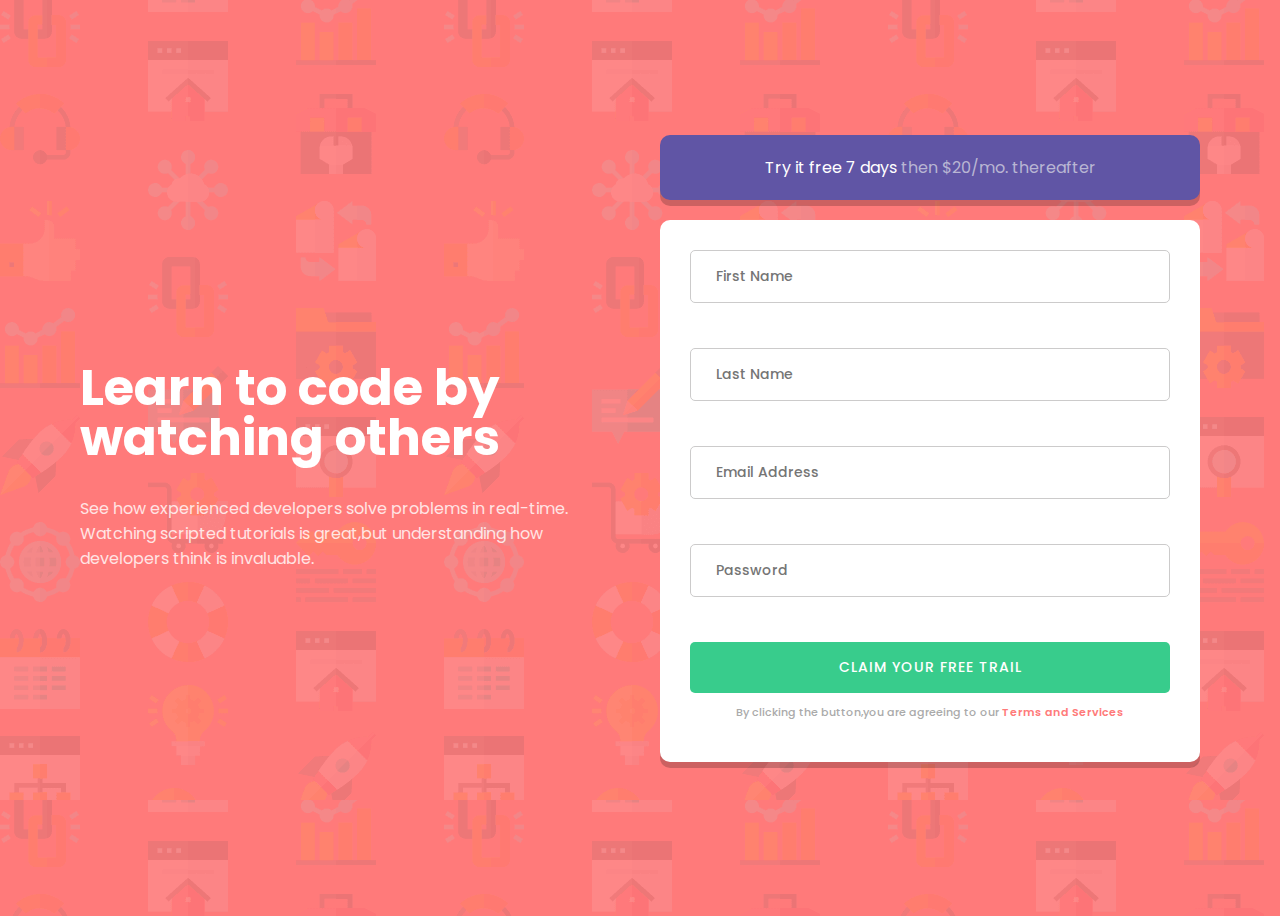
<file: index.html>
<!DOCTYPE html>
<html lang="en">
<head>
    <meta charset="UTF-8">
    <meta http-equiv="X-UA-Compatible" content="IE=edge">
    <meta name="viewport" content="width=device-width, initial-scale=1.0">
    <link rel="icon" type="image/png" sizes="32x32" href="./images/favicon-32x32.png">
    <title>Frontend Mentor|Intro component with sign-up form</title>
    <link rel="stylesheet" href="styles.css">
</head>
<body>
    <div class="container">
        <div class="left">
            <h1>Learn to code by watching others</h1>
            <p>See how experienced developers solve problems in real-time. Watching scripted tutorials is great,but understanding how developers  think is invaluable.</p>
        </div>
        <div class="right">
                <div class="free box">Try it free 7 days <span> then $20/mo. thereafter <span></div>
                <div class="section box">
                        <form  id="forms" action="#" onsubmit="validate()">
                            <div class="form-control">
                                    <input type="text" id="fname" placeholder="First Name"><br>
                                    <img id='img1' src="images/icon-error.svg" alt="error">
                                    <em id='1'></em>
                            </div>
                            <div class="form-control">
                                    <input type="text" id="lname" placeholder="Last Name"><br>
                                    <img  id='img2' src="images/icon-error.svg" alt="error">
                                    <em id='2'></em>
                            </div>
                            <div class="form-control">
                                    <input type="email" id="mail" placeholder="Email Address"><br>
                                    <img id='img3' src="images/icon-error.svg" alt="error">
                                    <em id='3'></em>
                            </div>
                            <div class="form-control">
                                    <input  type="password" id="passvalue" placeholder="Password"><br>
                                    <img  id='img4' src="images/icon-error.svg" alt="error">
                                    <em id='4'></em>
                            </div>
                            <button type="submit">claim your free trail</button>
                        </form>                 
                        <p class="terms">By clicking the button,you are agreeing to our <a href="#">Terms and Services</a></p>
                </div>  
        </div> 
    </div>
    <script src="script.js"></script>
</body>
</html>
</file>
<file: styles.css>
@import url('https://fonts.googleapis.com/css2?family=Poppins:wght@400;500;600;700&display=swap');

*{
    box-sizing: border-box;
}

body{
    background:hsl(0, 100%, 74%) ;
    background-image: url("images/bg-intro-desktop.png");
    font-family:'Poppins';
    color: white;
    overflow: hidden;
}

.container{
     display:flex;
     align-items: center;
     justify-content: center;
     flex-wrap: wrap;
     max-width: 1200px;
     margin:0 auto;
     padding: 20px;
     min-height: 100vh;
}

.left{
    flex:1;
    padding: 0 20px;
}

.left h1{
    font-size: 50px;
    line-height: 50px;
}

.left p{
    font-size: 16px;
    opacity: 0.8;
}


.right{
    flex:1;
    padding: 0 20px;
}

.box{
    background-color: white;
    border-radius: 10px;
    padding:30px;
    box-shadow:0 6px rgba(0,0,0,0.2);
    margin-bottom: 20px;
    text-align: center;
}

.free{
    color:white;
    background:hsl(248, 32%, 49%);
    font-family:'Poppins';
    padding: 20px;
}

.free span{
    color:hsl(246,25%,77%);
}

input{
    display: block;
    width: 100%;
    padding: 15px 25px;
    border-radius:5px;
    border: 1px solid rgb(204, 203, 203);
    font-weight: 500;
    font-size: 14px;
    font-family: "poppins";
}

input:focus{
    border:1px solid rgb(126, 124, 124);
    outline:none;
}


button{
    background-color: hsl(154,59%,51%);
    border: hsl(154,59%,45%);
    border-bottom-width: 3px;
    display: block;
    width: 100%;
    padding: 15px 25px;
    letter-spacing: 1px;
    border-radius:5px;
    font-weight: 500;
    font-size: 14px;
    font-family: "poppins";
    color:white;
    border: none;
    text-transform: uppercase;
}

button:focus{
    outline: none;
}

button:active{
    box-shadow: 0 3px hsl(154,59%,45%);
    transform: translateY(2px);
}

.section p{
    color: #aaa;
    font-size:11px;
    font-weight: 500;
    text-align: center;
}
.section p a{
    text-decoration: none;
    color: hsl(0, 100%, 74%);
    font-weight: 600;
}

.form-control{
    position: relative;
    margin-bottom:20px;
}

.form-control img{
    position:absolute;
    top:15px;
    right:15px;
    opacity:0;
}

.form-control em{
    color:hsl(0, 100%, 74%);
    text-align: right;
    position: absolute;
    bottom: -5px;
    right:0;
    font-size: 12px;
}


@media  screen and (max-width:768px) {
    h1{
        text-align: center;
    }

    p{
        text-align: center;
    }

    .container{
        flex-direction: column;
    }

    body{
     overflow: scroll;
    }
    
}
</file>
